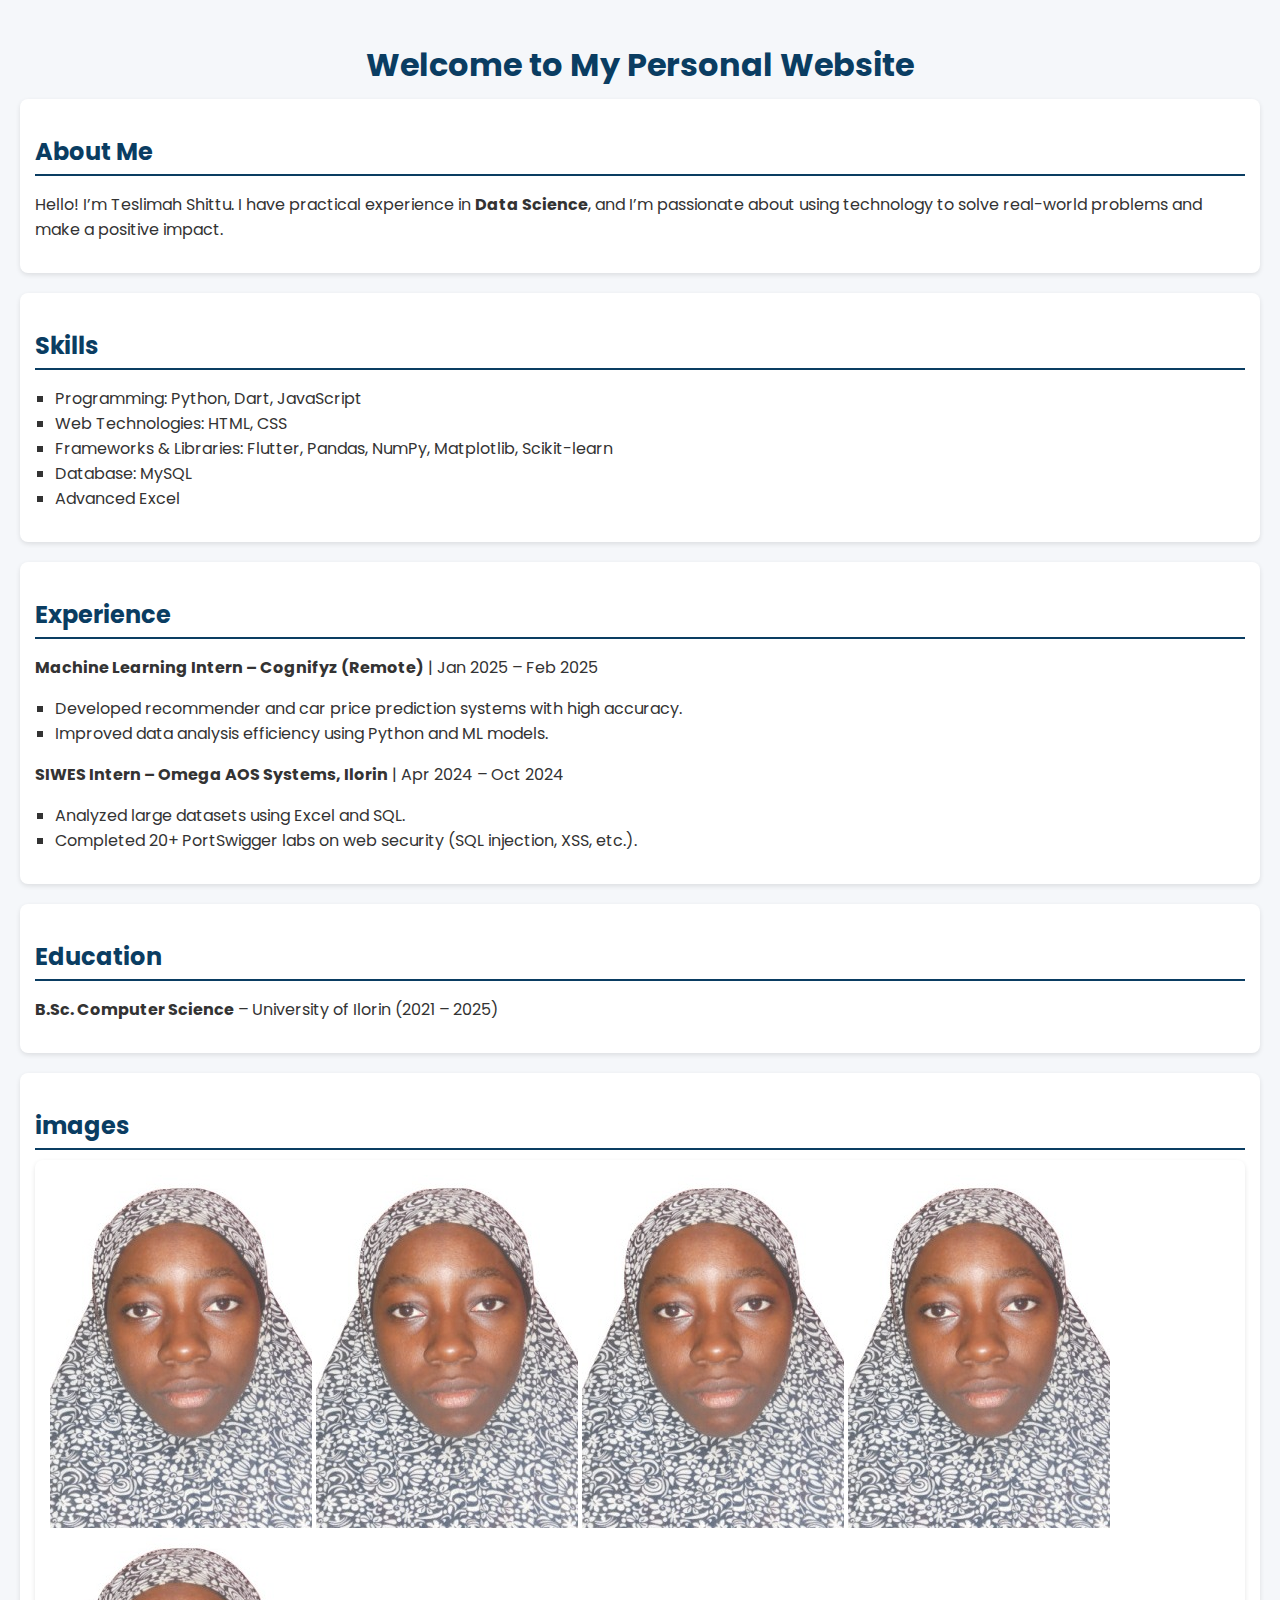
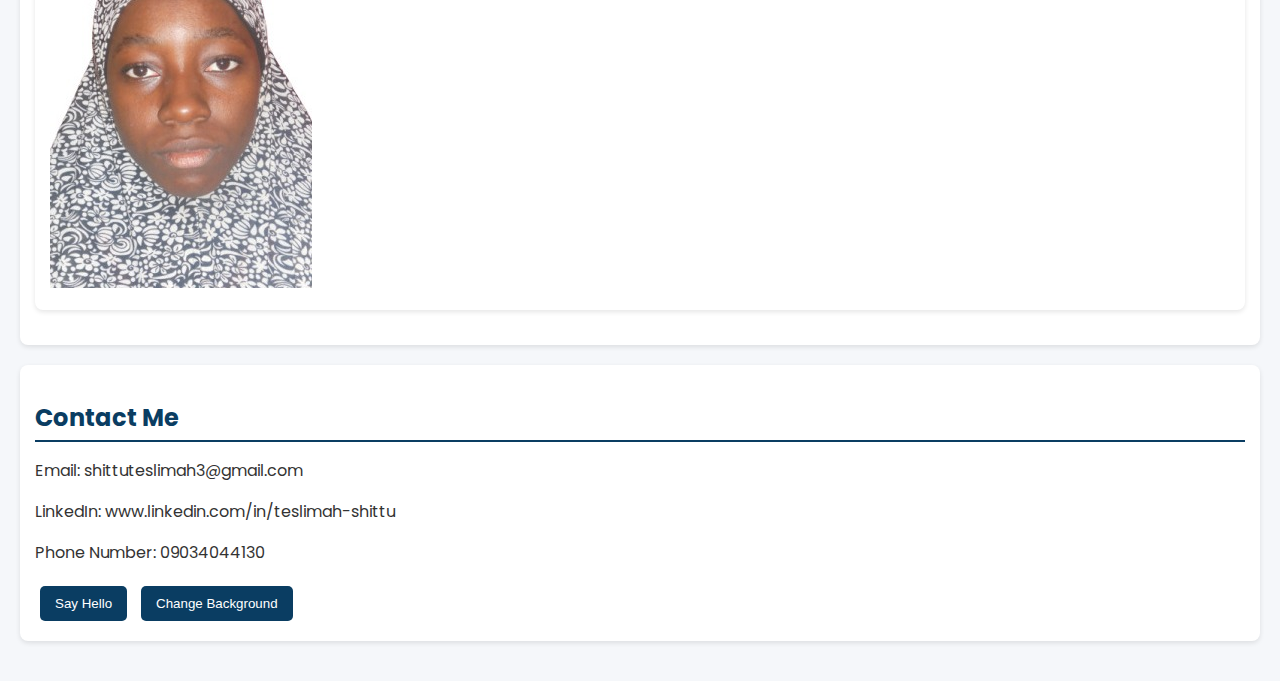
<file: index.html>
<!DOCTYPE html>
<html lang="en">
<head>
  <meta charset="UTF-8">
  <meta name="viewport" content="width=device-width, initial-scale=1.0">
  <title>Teslimah Shittu - Personal Website</title>

  <!-- ✅ Google Font -->
  <link href="https://fonts.googleapis.com/css2?family=Poppins:wght@300;500;700&display=swap" rel="stylesheet">

  <link rel="stylesheet" href="style.css">
</head>
<body>

  <h1>Welcome to My Personal Website</h1>

  <div class="about">
    <h2>About Me</h2>
    <p>
      Hello! I’m Teslimah Shittu.
      I have practical experience in <strong>Data Science</strong>,  and I’m passionate about using technology to solve real-world problems and make a positive impact.
    </p>
  </div>

  <div class="skills">
    <h2>Skills</h2>
    <ul>
      <li>Programming: Python, Dart, JavaScript</li>
      <li>Web Technologies: HTML, CSS</li>
      <li>Frameworks & Libraries: Flutter, Pandas, NumPy, Matplotlib, Scikit-learn</li>
      <li>Database: MySQL</li>
      <li>Advanced Excel</li>
    </ul>
  </div>

  <div class="experience">
    <h2>Experience</h2>
    <p><strong>Machine Learning Intern – Cognifyz (Remote)</strong> | Jan 2025 – Feb 2025</p>
    <ul>
      <li>Developed recommender and car price prediction systems with high accuracy.</li>
      <li>Improved data analysis efficiency using Python and ML models.</li>
    </ul>

    <p><strong>SIWES Intern – Omega AOS Systems, Ilorin</strong> | Apr 2024 – Oct 2024</p>
    <ul>
      <li>Analyzed large datasets using Excel and SQL.</li>
      <li>Completed 20+ PortSwigger labs on web security (SQL injection, XSS, etc.).</li>
    </ul>
  </div>

  <div class="education">
    <h2>Education</h2>
    <p><strong>B.Sc. Computer Science</strong> – University of Ilorin (2021 – 2025)</p>
  </div>

  <div class="gallery">
    <h2>images</h2>
    <div class="Images">
      <img src="images/photo1.jpg" alt="Teslimah 1">
      <img src="images/photo2.jpg" alt="Teslimah 2">
      <img src="images/photo3.jpg" alt="Teslimah 3">
      <img src="images/photo4.jpg" alt="Teslimah 4">
      <img src="images/photo4.jpg" alt="Teslimah 4">
    </div>
  </div>

  <div class="contact">
    <h2>Contact Me</h2>
    <p>Email: <span id="email">shittuteslimah3@gmail.com</span></p>
     <p>LinkedIn: <span id="link">www.linkedin.com/in/teslimah-shittu</span></p>
    <p>Phone Number: <span id="number">09034044130</span></p>
    <button onclick="showMessage()">Say Hello</button>
    <button onclick="changeBackground()">Change Background</button>
  </div>

  <script src="script.js"></script>
</body>
</html>
</file>
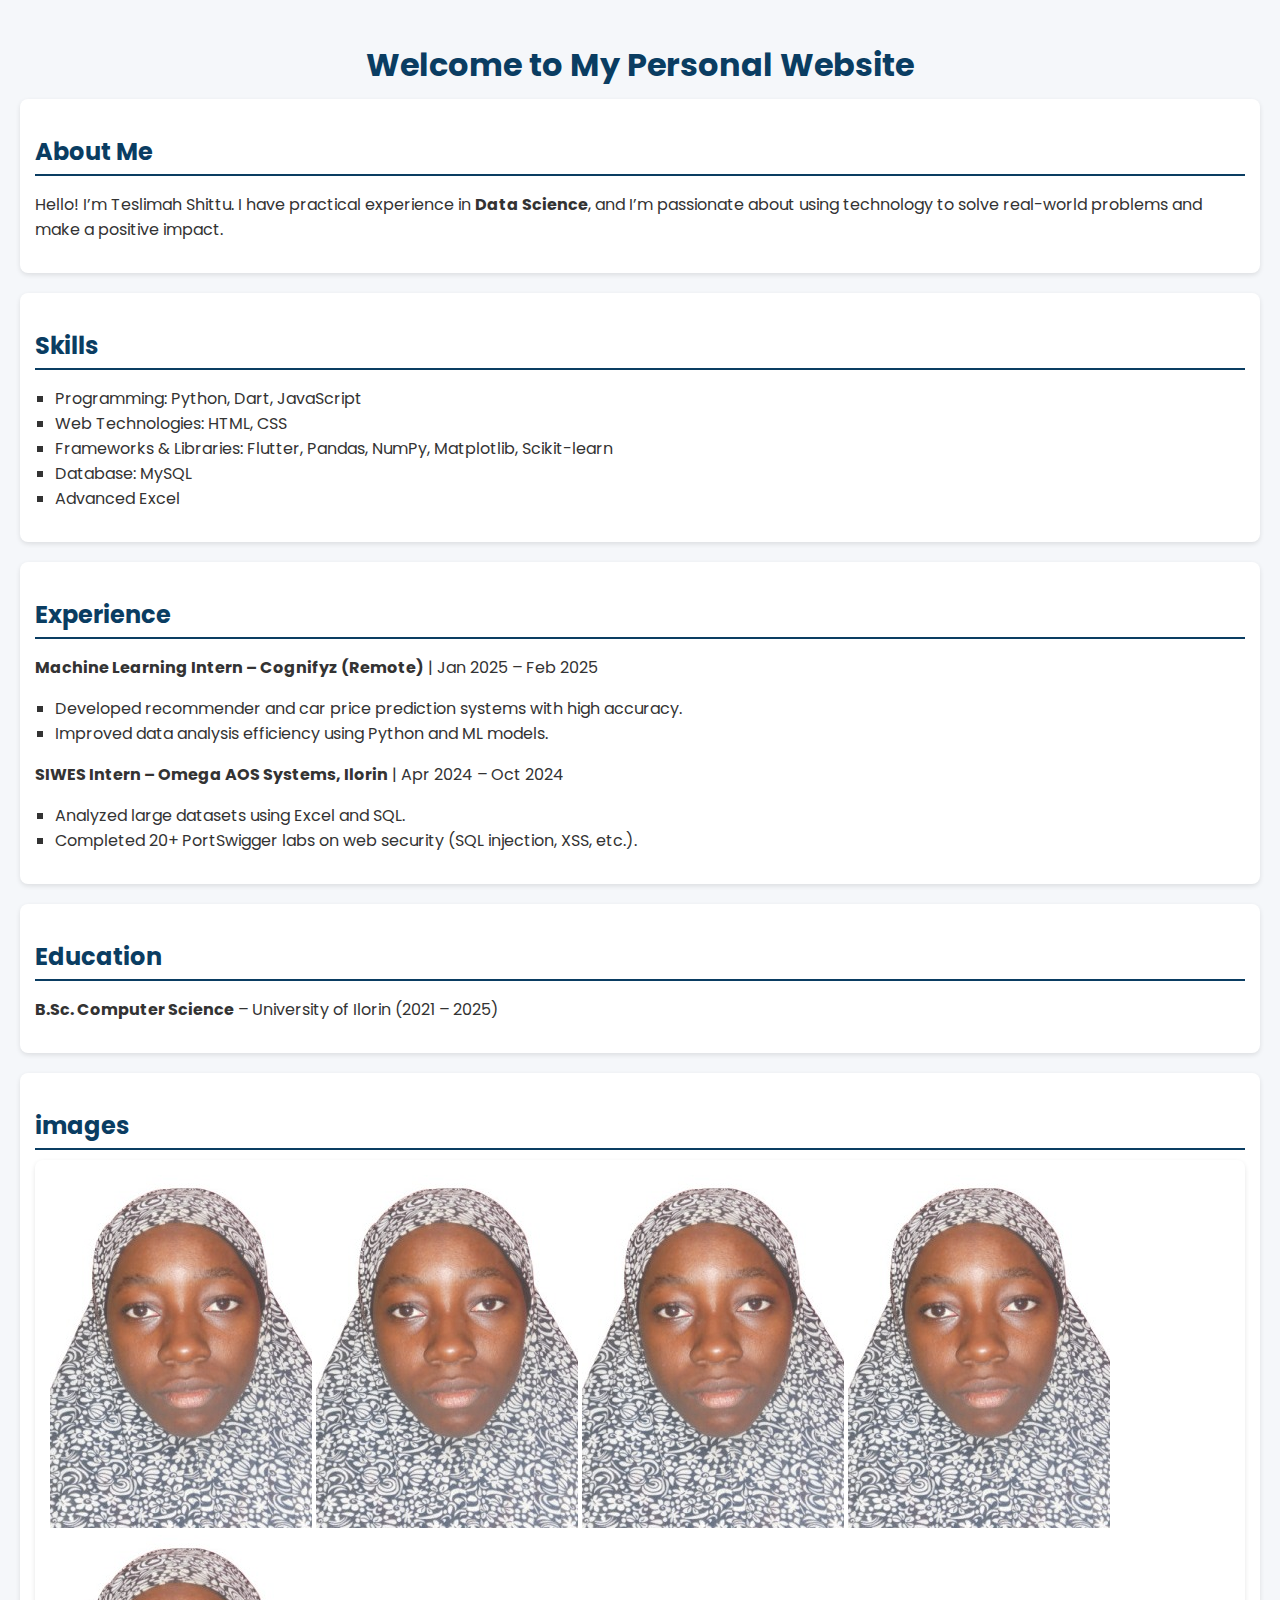
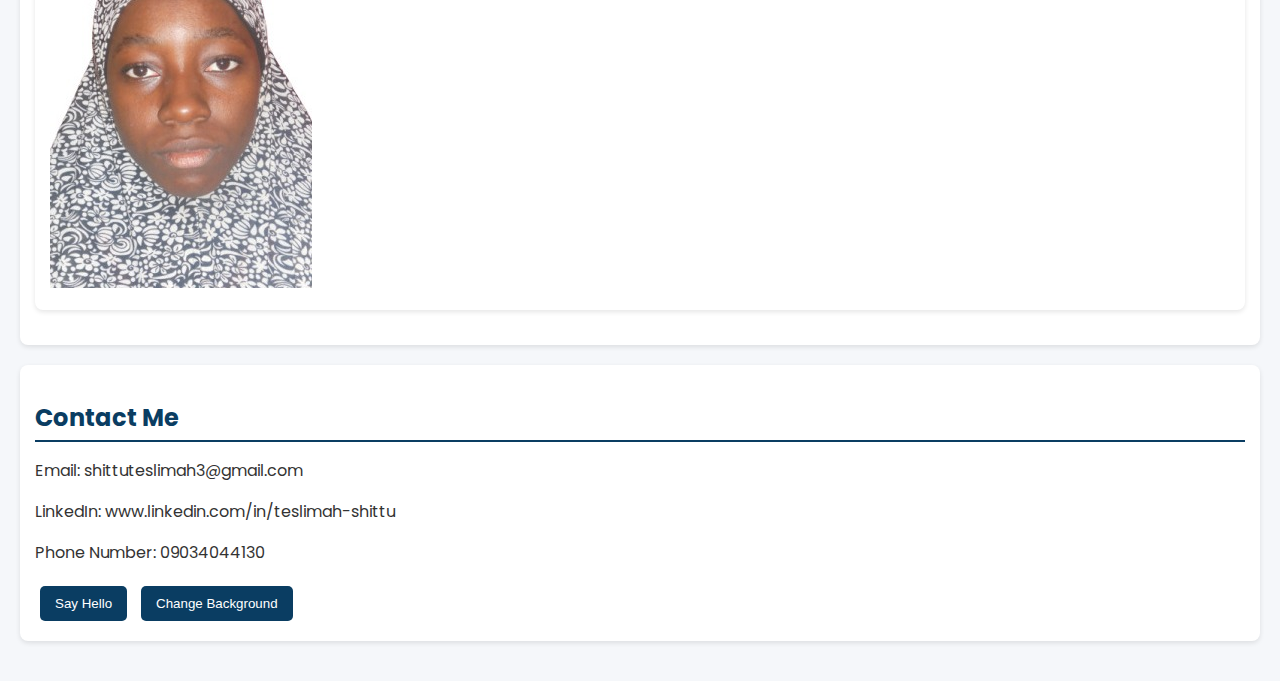
<file: Singlepagewebsite/index.html>
<!DOCTYPE html>
<html lang="en">
<head>
  <meta charset="UTF-8">
  <meta name="viewport" content="width=device-width, initial-scale=1.0">
  <title>Teslimah Shittu - Personal Website</title>

  <!-- ✅ Google Font -->
  <link href="https://fonts.googleapis.com/css2?family=Poppins:wght@300;500;700&display=swap" rel="stylesheet">

  <link rel="stylesheet" href="style.css">
</head>
<body>

  <h1>Welcome to My Personal Website</h1>

  <div class="about">
    <h2>About Me</h2>
    <p>
      Hello! I’m Teslimah Shittu.
      I have practical experience in <strong>Data Science</strong>,  and I’m passionate about using technology to solve real-world problems and make a positive impact.
    </p>
  </div>

  <div class="skills">
    <h2>Skills</h2>
    <ul>
      <li>Programming: Python, Dart, JavaScript</li>
      <li>Web Technologies: HTML, CSS</li>
      <li>Frameworks & Libraries: Flutter, Pandas, NumPy, Matplotlib, Scikit-learn</li>
      <li>Database: MySQL</li>
      <li>Advanced Excel</li>
    </ul>
  </div>

  <div class="experience">
    <h2>Experience</h2>
    <p><strong>Machine Learning Intern – Cognifyz (Remote)</strong> | Jan 2025 – Feb 2025</p>
    <ul>
      <li>Developed recommender and car price prediction systems with high accuracy.</li>
      <li>Improved data analysis efficiency using Python and ML models.</li>
    </ul>

    <p><strong>SIWES Intern – Omega AOS Systems, Ilorin</strong> | Apr 2024 – Oct 2024</p>
    <ul>
      <li>Analyzed large datasets using Excel and SQL.</li>
      <li>Completed 20+ PortSwigger labs on web security (SQL injection, XSS, etc.).</li>
    </ul>
  </div>

  <div class="education">
    <h2>Education</h2>
    <p><strong>B.Sc. Computer Science</strong> – University of Ilorin (2021 – 2025)</p>
  </div>

  <div class="gallery">
    <h2>images</h2>
    <div class="Images">
      <img src="images/photo1.jpg" alt="Teslimah 1">
      <img src="images/photo2.jpg" alt="Teslimah 2">
      <img src="images/photo3.jpg" alt="Teslimah 3">
      <img src="images/photo4.jpg" alt="Teslimah 4">
      <img src="images/photo5.jpg" alt="Teslimah 5">
    </div>
  </div>

  <div class="contact">
    <h2>Contact Me</h2>
    <p>Email: <span id="email">shittuteslimah3@gmail.com</span></p>
     <p>LinkedIn: <span id="link">www.linkedin.com/in/teslimah-shittu</span></p>
    <p>Phone Number: <span id="number">09034044130</span></p>
    <button onclick="showMessage()">Say Hello</button>
    <button onclick="changeBackground()">Change Background</button>
  </div>

  <script src="script.js"></script>
</body>
</html>
</file>
<file: style.css>
body {
  font-family: 'Poppins', sans-serif;
  background-color: #f5f7fa;
  color: #333;
  margin: 0;
  padding: 20px;
  transition: background-color 0.5s;
}

h1 {
  text-align: center;
  color: #0a3d62;
  margin-bottom: 10px;
}

h2 {
  color: #0a3d62;
  border-bottom: 2px solid #0a3d62;
  padding-bottom: 5px;
  margin-bottom: 10px;
}

.clock {
  text-align: center;
  font-size: 1.1rem;
  color: #333;
  margin-bottom: 20px;
  background: #eaf1f9;
  display: inline-block;
  padding: 10px 20px;
  border-radius: 8px;
  box-shadow: 0 2px 5px rgba(0,0,0,0.1);
}

div {
  background-color: #fff;
  padding: 15px;
  margin-bottom: 20px;
  border-radius: 8px;
  box-shadow: 0 2px 5px rgba(0,0,0,0.1);
}

ul {
  list-style-type: square;
  padding-left: 20px;
}

.images {
  display: flex;
  flex-wrap: wrap;
  gap: 10px;
  justify-content: center;
}

.images img {
  width: 180px;
  height: 180px;
  object-fit: cover;
  border-radius: 10px;
  border: 2px solid #ccc;
}

button {
  background-color: #0a3d62;
  color: white;
  border: none;
  padding: 10px 15px;
  border-radius: 5px;
  cursor: pointer;
  margin: 5px;
}

button:hover {
  background-color: #125a8d;
}

footer {
  text-align: center;
  margin-top: 30px;
  font-size: 0.9rem;
  color: #555;
}
</file>
<file: Singlepagewebsite/style.css>
body {
  font-family: 'Poppins', sans-serif;
  background-color: #f5f7fa;
  color: #333;
  margin: 0;
  padding: 20px;
  transition: background-color 0.5s;
}

h1 {
  text-align: center;
  color: #0a3d62;
  margin-bottom: 10px;
}

h2 {
  color: #0a3d62;
  border-bottom: 2px solid #0a3d62;
  padding-bottom: 5px;
  margin-bottom: 10px;
}

.clock {
  text-align: center;
  font-size: 1.1rem;
  color: #333;
  margin-bottom: 20px;
  background: #eaf1f9;
  display: inline-block;
  padding: 10px 20px;
  border-radius: 8px;
  box-shadow: 0 2px 5px rgba(0,0,0,0.1);
}

div {
  background-color: #fff;
  padding: 15px;
  margin-bottom: 20px;
  border-radius: 8px;
  box-shadow: 0 2px 5px rgba(0,0,0,0.1);
}

ul {
  list-style-type: square;
  padding-left: 20px;
}

.images {
  display: flex;
  flex-wrap: wrap;
  gap: 10px;
  justify-content: center;
}

.images img {
  width: 180px;
  height: 180px;
  object-fit: cover;
  border-radius: 10px;
  border: 2px solid #ccc;
}

button {
  background-color: #0a3d62;
  color: white;
  border: none;
  padding: 10px 15px;
  border-radius: 5px;
  cursor: pointer;
  margin: 5px;
}

button:hover {
  background-color: #125a8d;
}

footer {
  text-align: center;
  margin-top: 30px;
  font-size: 0.9rem;
  color: #555;
}
</file>
